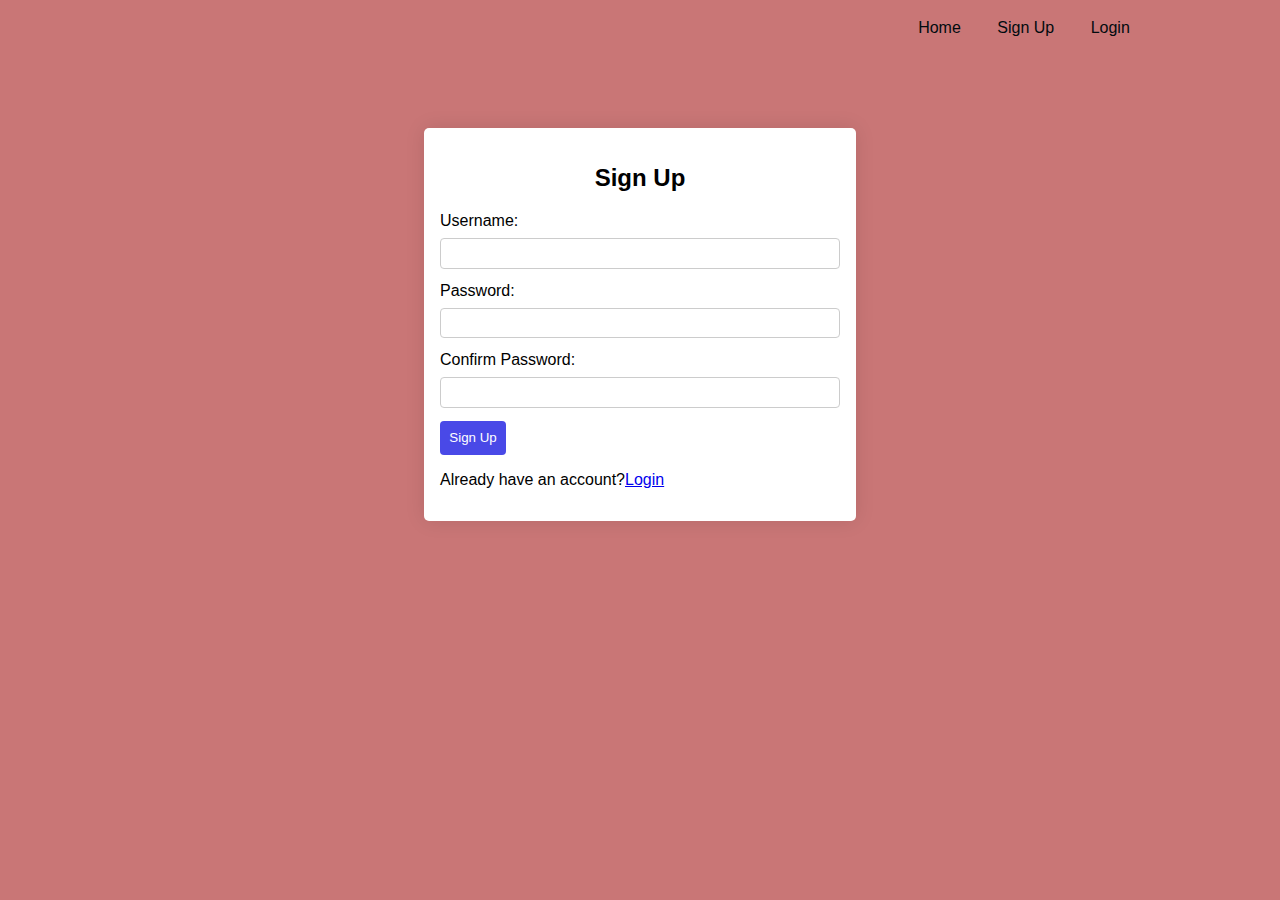
<file: signup.html>
<!DOCTYPE html>
<html lang="en">
<head>
  <meta charset="UTF-8">
  <meta name="viewport" content="width=device-width, initial-scale=1.0">
  <title>AI Art Gallery - Sign Up</title>
  <link rel="stylesheet" href="signup.css">
</head>
<body>
  

  <!-- Navigation Links -->
  <nav>
    
    <a href="index.html">Home</a>
    
    <a href="signup.html">Sign Up</a>
    <a href="./login.html">Login</a>
  </nav>

  <!-- Sign Up Form -->
 
  <div class="signup-container" >
    <h2>Sign Up</h2>
    <form action="./index.html">
      <label for="username">Username:</label>
      <input type="text" id="username" name="username" required>

      <label for="password">Password:</label>
      <input type="password" id="password" name="password" required>

      <label for="confirm-password">Confirm Password:</label>
      <input type="password" id="confirm-password" name="confirm-password" required>

      <a href="./index.html"><button type="submit">Sign Up</button></a>
      <p>Already have an account?<a href="./login.html">Login</a></p>
    </form>
  </div>

 
</body>
</html>
</file>
<file: signup.css>
body {
  font-family: 'Trebuchet MS', 'Lucida Sans Unicode', 'Lucida Grande', 'Lucida Sans', Arial, sans-serif;
  background-color: rgb(201, 118, 118);
  margin: 0;
  padding: 0;
  box-sizing: border-box;
}

nav {
  padding-top: 1.2em;
  padding-left: 60%;
  padding-bottom: 1.2em;
  text-align: center;
  margin: 0;
}

nav a {
  color: #010b0f;
  text-decoration: none;
  margin: 0 1em;
}

nav a:hover {
  color: #fbfbfb;
  text-decoration: underline;
}

#name {
  color: #87ceeb;
  float: left;
  margin-left: 2.5rem;
  font-weight: bold;
}
img{
    width: 100vw;
    height: 10em;
    opacity: 0.1;
}
/* Additional Styles for Sign Up Page */
.signup-container {
  max-width: 400px;
  margin: 2em auto;
  padding: 1em;
  background-color: #fff;
  box-shadow: 0 0 20px rgba(0, 0, 0, 0.1);
  border-radius: 5px;
  margin-top: 4.5em;
}

.signup-container h2 {
  text-align: center;
  color:black;
}

form {
  display: flex;
  flex-direction: column;
}

label {
  margin-bottom: 0.5em;
  color: black;
}

input {
  padding: 0.5em;
  margin-bottom: 1em;
  box-sizing: border-box;
  border: 1px solid #ccc;
  border-radius: 4px;
}

button {
  background-color: #4949E7;
  color: white;
  padding: 0.7em;
  border: none;
  border-radius: 4px;
  cursor: pointer;
}

button:hover {
  background-color: #1d1de2;
}

footer {
    color: white;
    text-align: center;
    padding: 0.01em;
    position: fixed;
    bottom: 0;
    width: 100%;
  }
</file>
